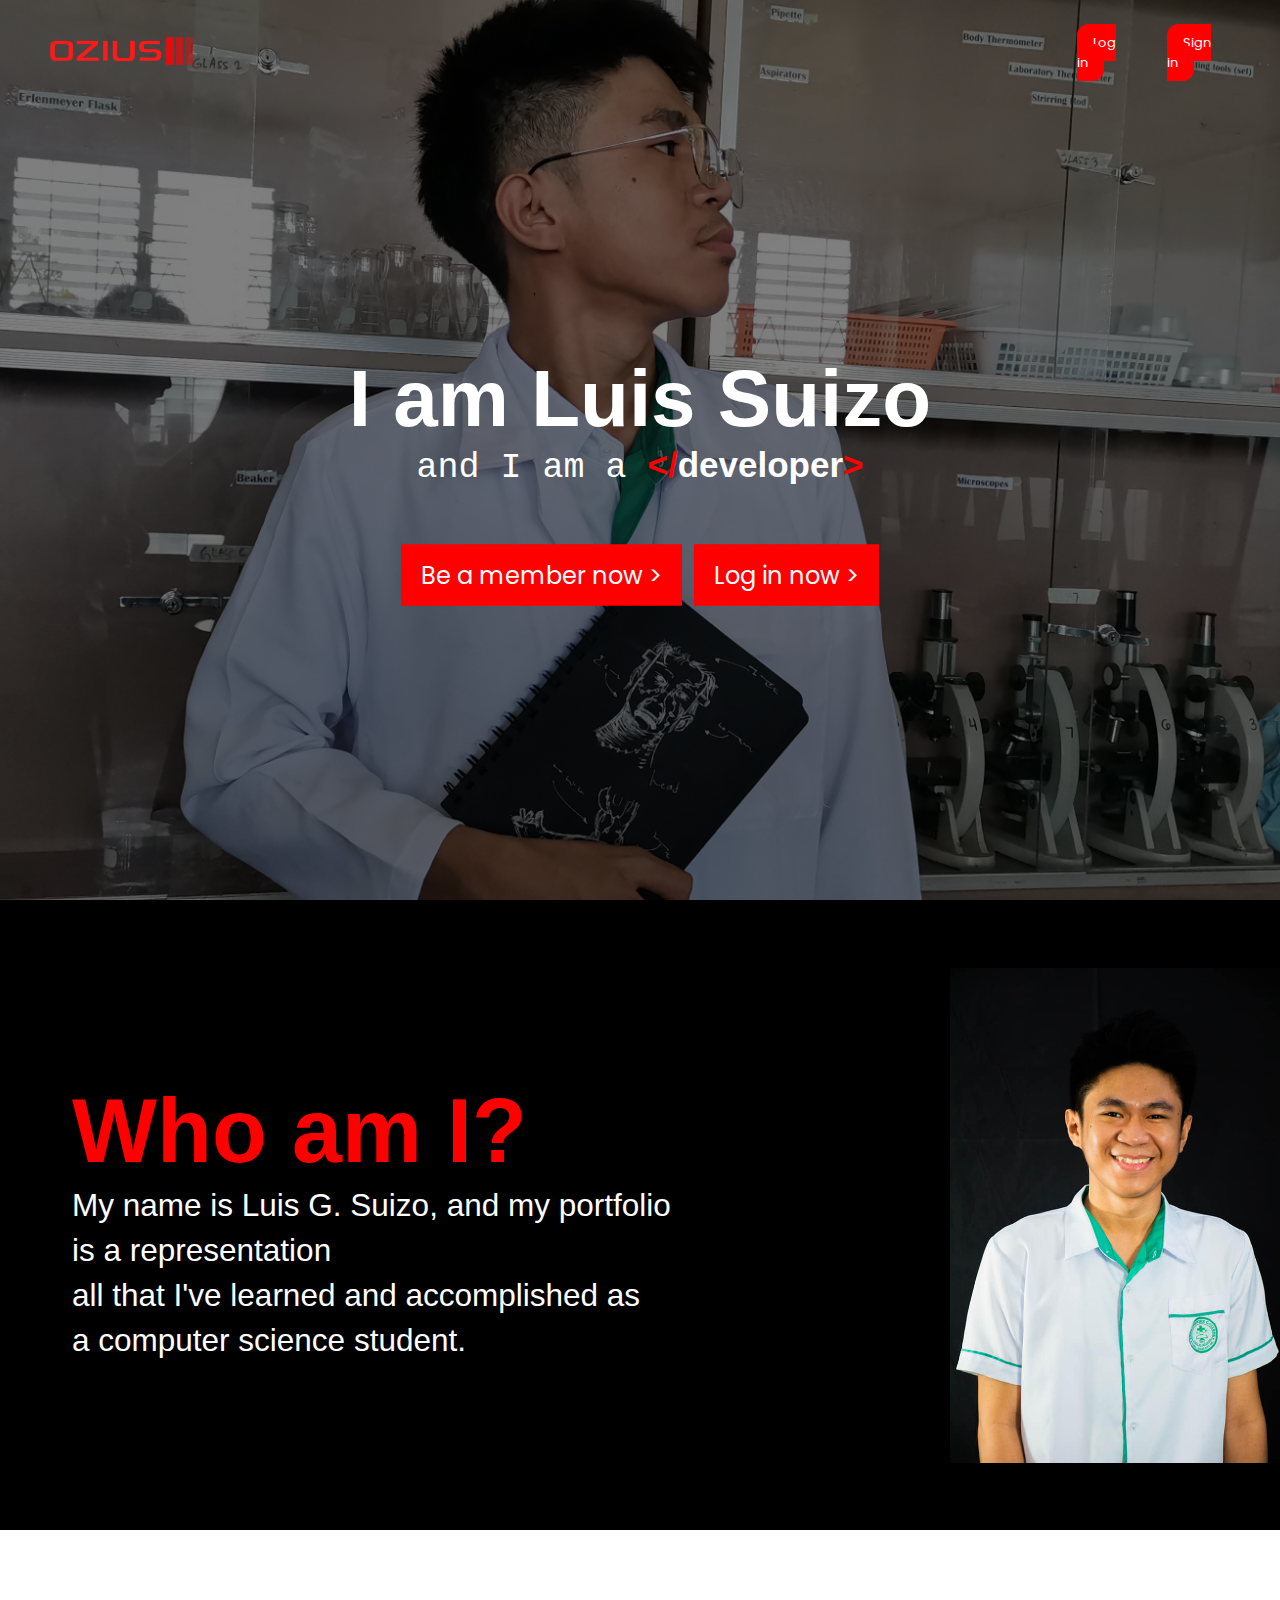
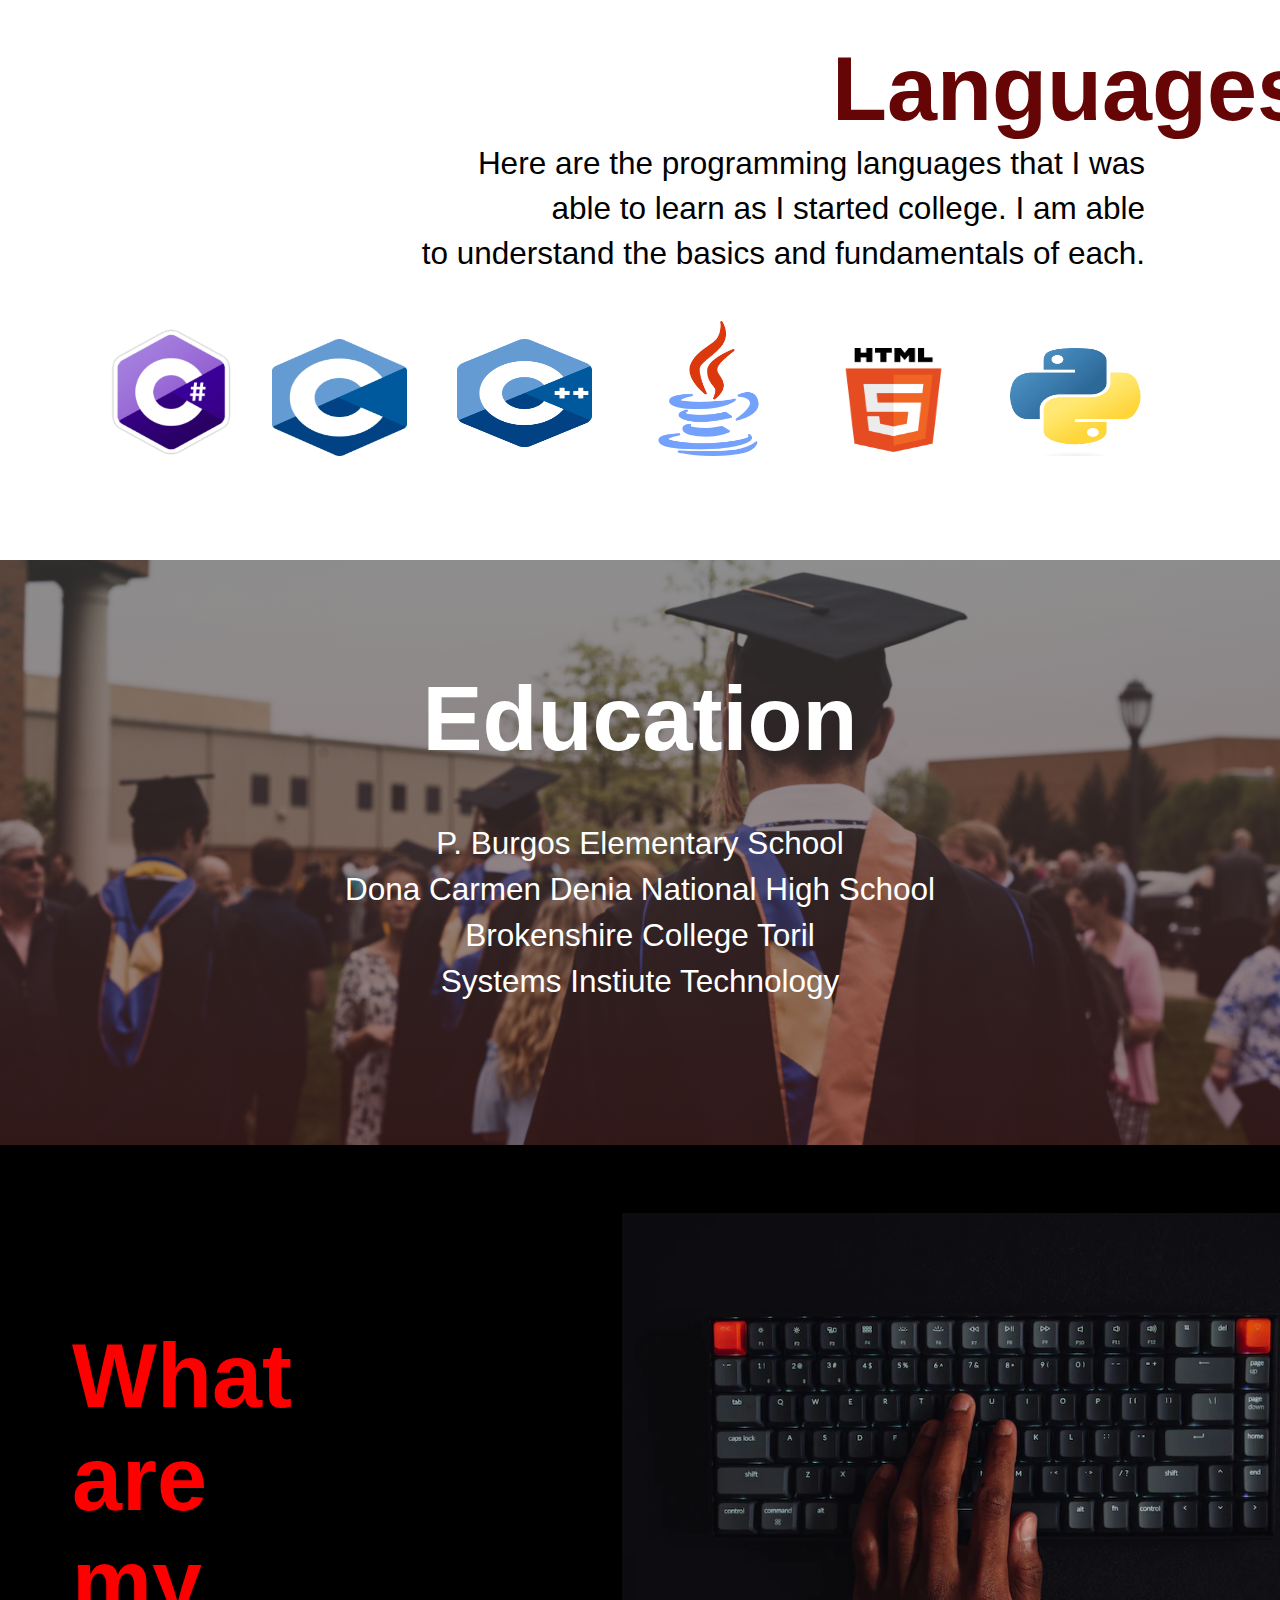
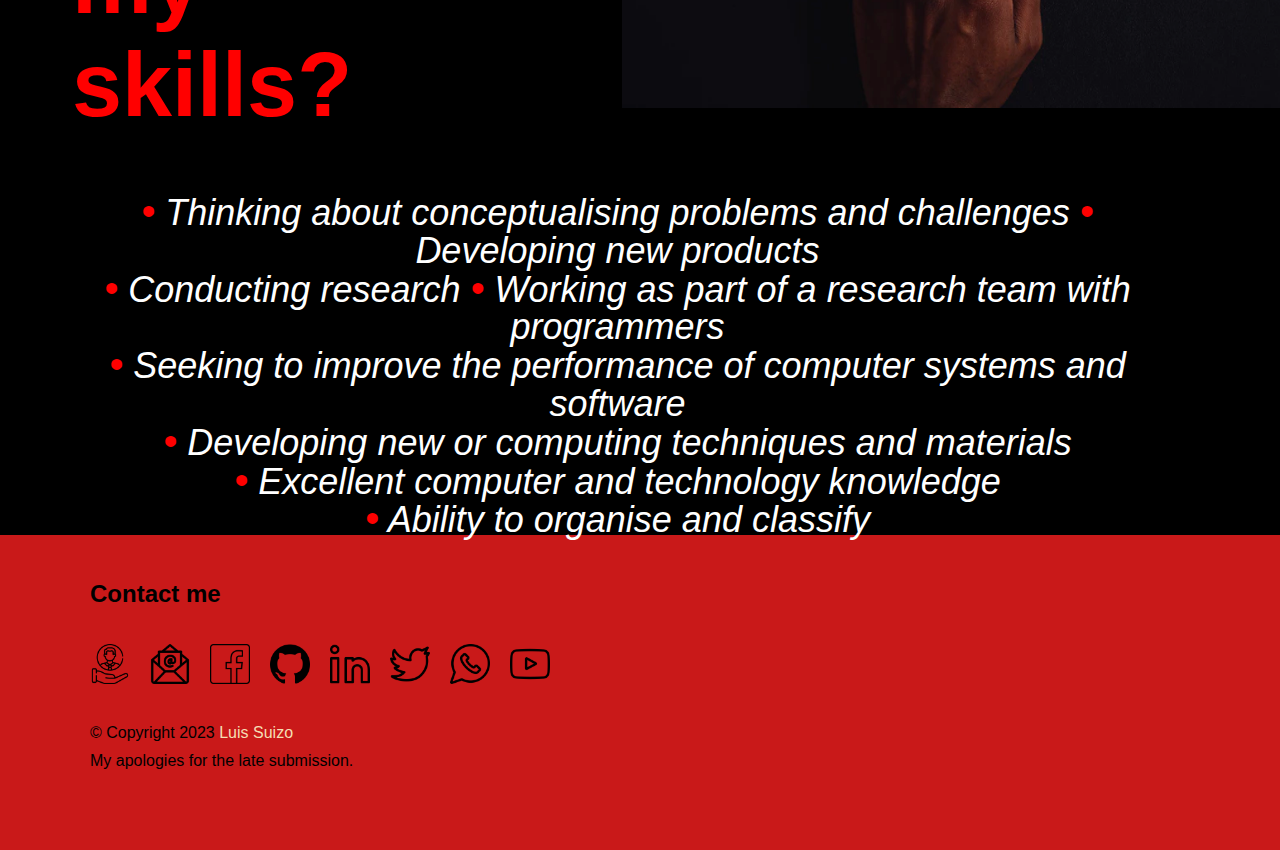
<file: html/index.html>
<!DOCTYPE html>
<html>
	<head>
		<meta name="viewpoint" content = "with"=device-width, initial
		-scale=1.0>
		<title> Suizo's Portfolio </title>
		<link rel="preconnect" href="https://fonts.googleapis.com">
		<link rel="preconnect" href="https://fonts.gstatic.com" crossorigin>
		<link href="https://fonts.googleapis.com/css2?family=Poppins:wght@100;200;300;400;500;600;700&display=swap" rel="stylesheet">

		<link rel="stylesheet" href="../css/style.css">
	</head>
	
	<body>
		<header>
			<nav> 
				<a href="index.html"><img src="../source/logo.png"> </a>
				<div class ="buttons">
					<a href="log-in.html">Log in</a>
				</div>
				<div class ="buttons">
					<a href="sign-in.html">Sign in</a>
				</div>
			</nav>	
		</header>

		<main class ="bgText">
			<h1>I am Luis Suizo</h1>
			<p class ="sub">and I am a <b style="color: red">&lt;/<b style="color:white">developer</b>&gt;</b> </p>
			<div class="aboutMe">
				<a href=sign-in.html> Be a member now &gt;</a>
			</div>
			<div class="aboutMe">
				<a href=log-in.html> Log in now &gt;</a>
			</div>
		</main>

		<section class="section1">
			<div>
				<h1>Who am I?</h1>
				<p>My name is Luis G. Suizo, and my portfolio is a representation <br> all that I've learned and accomplished as <br> a computer science student.</p>
			</div>

			<div class="pic">
				<img src="../source/picture.jpg">
			</div>
		</section> 

		<section class="section2">
			<div>
				<h1>Languages</h1>
				<p>Here are the programming languages that I was <br> able to learn as I started college. I am able <br> to understand the basics and fundamentals of each.</p>
			</div>

			<div class="icons">
				<img src="../source/csharp.png" id="csharp">
				<img src="../source/c.png" id="c">
				<img src="../source/c++.png" id="cplus">
				<img src="../source/java.png">
				<img src="../source/html.png" id="html">
				<img src="../source/python.png" id="python">
			</div>
		</section>

		<section class="section3">
			<h1>Education</h1>
			<ul>
				<li><a href="https://www.facebook.com/PadreBurgosElementarySchool">P. Burgos Elementary School</a></li>
				<li><a href="https://www.facebook.com/dcdnhsdavaocity">Dona Carmen Denia National High School</a></li>
				<li><a href="https://www.facebook.com/bctoril">Brokenshire College Toril</a></li>
				<li><a href="https://www.facebook.com/davao.sti.edu">Systems Instiute Technology</a></li>
			</ul>
		</section>

		<section class="section1" id="section4">
			<div>
				<h1>What are my skills?</h1>
			</div>
			<div class="skillicons">
				<img src="../source/skills.jpg" id="skills">
			</div>		
		</section> 

		<div class="section5">
			<p><span>•</span> Thinking about conceptualising problems and challenges <span>•</span> Developing new products <br> <span>•</span> Conducting research <span>•</span> Working as part of a research team with programmers <br> <span>•</span> Seeking to improve the performance of computer systems and software <br><span>•</span> Developing new or computing techniques and materials <br><span>•</span> Excellent computer and technology knowledge <br><span>•</span> Ability to organise and classify </p>
		</div>
		<footer>
			<h2>Contact me</h2>
			<div class="social-icons">
				<a href="https://www.onlinejobs.ph/jobseekers/info/2353336" id="employee"><img src="../source/employee.png" alt="" width="80px"></a>
				<a href="mailto:Lsuizo72@gmail.com"><img src="../source/email.png" alt="" width="80px"></a>
				<a href="https://www.facebook.com/luis.suizo.1"><img src="../source/fb.png" alt="" width="80px"></a>
				<a href="https://github.com/ozius22"><img src="../source/github.png" alt="" width="80px"></a>
				<a href="https://www.linkedin.com/in/luis-suizo-a37484258/"><img src="../source/linkedin.png" alt="" width="80px"></a>
				<a href="https://twitter.com/lsuizo72"><img src="../source/twitter.png" alt="" width="80px"></a>
				<a href="https://wa.me/+639566401574"><img src="../source/whatsapp.png" alt="" width="80px"></a>
				<a href="https://www.youtube.com/channel/UCvN6ZwBDRQtqPCNujXY4bcA"><img src="../source/youtube.png" alt="" width="80px"></a>
			</div>
			<br>
			<p>© Copyright 2023 <span>Luis Suizo</span></p>
			<p>My apologies for the late submission.</p>
		</footer>
	</body>
</html>
</file>
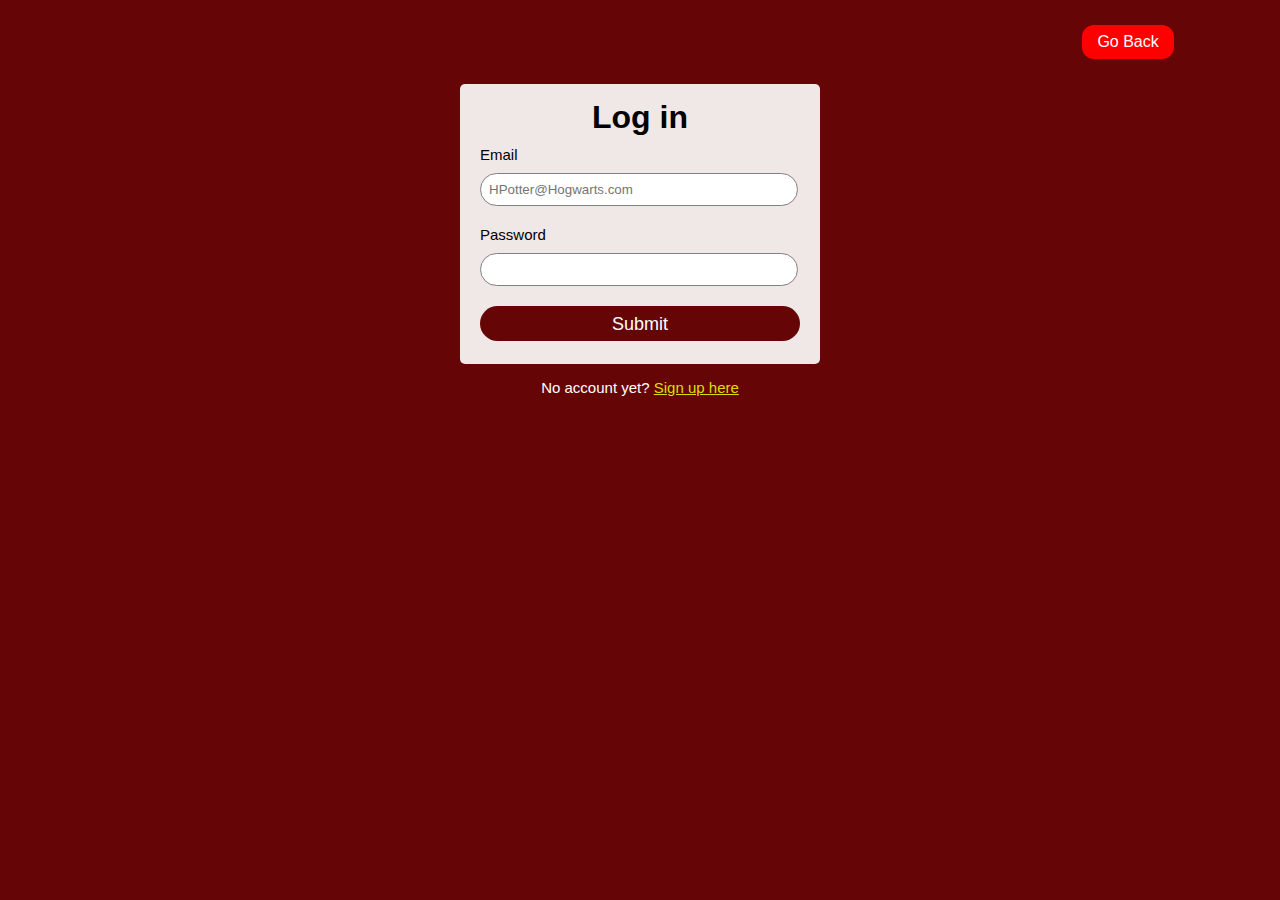
<file: html/log-in.html>
<!DOCTYPE html>
<html lang="en">
<head>
    <meta charset="UTF-8">
    <meta http-equiv="X-UA-Compatible" content="IE=edge">
    <meta name="viewport" content="width=device-width, initial-scale=1.0">
    <title>Document</title>

    <link rel="stylesheet" href="../css/form.css">
</head>
<body>
    <a href="index.html" class="return">Go Back</a>
    <section class="loginsection">
        <h1>Log in</h1>
        <form action="">
            <label>Email</label>
            <input type="email" placeholder="HPotter@Hogwarts.com" required>
            <label>Password</label>
            <input type="password" placeholder="" required>
            <input type="submit" value="Submit">
        </form>
    </section>
    <p class="paragraph2">No account yet? <a href="sign-in.html"> Sign up here</a></p>
</body>
</html>
</file>
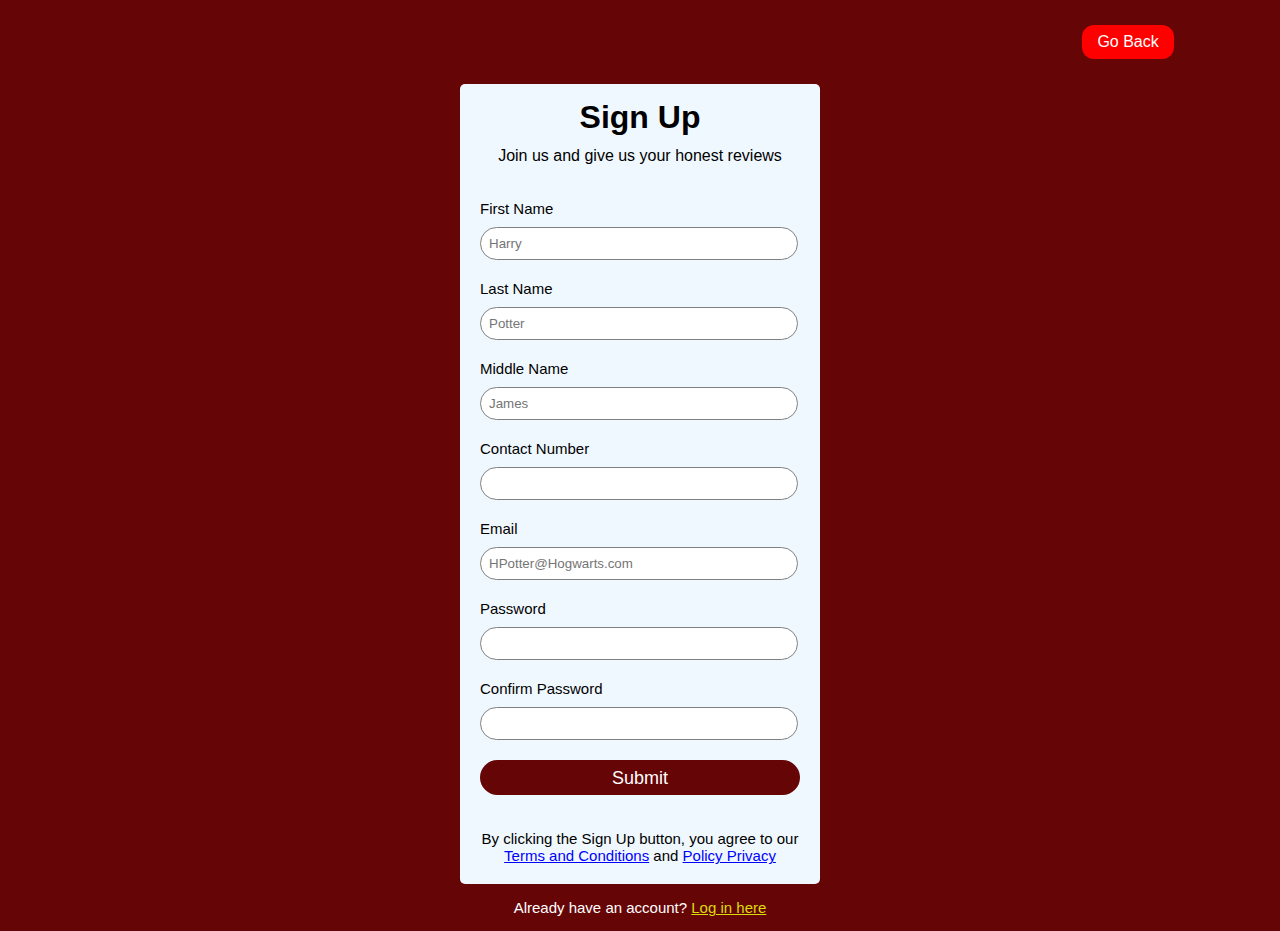
<file: html/sign-in.html>
<!DOCTYPE html>
<html lang="en">
<head>
    <meta charset="UTF-8">
    <meta http-equiv="X-UA-Compatible" content="IE=edge">
    <meta name="viewport" content="width=device-width, initial-scale=1.0">
    <title>Sign in</title>

    <link rel="stylesheet" href="../css/form.css">
</head>
<body>
    <a href="index.html" class="return">Go Back</a>
    <section>
        <h1>Sign Up</h1>
        <h4>Join us and give us your honest reviews</h4>
        <form>
            <label for="">First Name</label>
            <input type="text" placeholder="Harry">
            <label>Last Name</label>
            <input type="text" placeholder="Potter">
            <label>Middle Name</label>
            <input type="text" placeholder="James">
            <label>Contact Number</label>
            <input type="tel" placeholder="">
            <label>Email</label>
            <input type="email" placeholder="HPotter@Hogwarts.com" required>
            <label>Password</label>
            <input type="password" placeholder="" required>
            <label>Confirm Password</label>
            <input type="password" placeholder="">
            <input type="submit" value="Submit">
        </form>
        <p>By clicking the Sign Up button, you agree to our <br> <a href="#"> Terms and Conditions</a> and <a href="#"> Policy Privacy</a> </p>
    </section>
    <p class="paragraph2">Already have an account? <a href="log-in.html"> Log in here</a></p>
</body>
</html>
</file>
<file: css/style.css>
* {
	margin: 0;
	padding: 0;
	border: 0;
	font-family: sans-serif;
	box-sizing: border-box;
}

header {
	min-height: 100vh;
	width: 100%;
	background-image: linear-gradient(rgba(0, 0, 0, 0.5), rgba(0, 0, 0, 0.5)), url("../source/bg.jpg");
	background-position: center;
	background-size: cover;
	position: relative;
	
}

nav {
	display: flex;
	padding: 25px 30px;
	align-items: center;
}

nav img {
	width: 185px;
	padding: 1px 20px;
	margin-right: 850px;
}

.buttons {
	padding: 8px 12px;
}

.buttons a{
	border: 1.5px red solid;
	padding: 8px 15px;
	background-color: #FF0000;
	border-radius: 12px;
	color: #fff;
	text-align: center;
	text-decoration: none;
	font-family: 'Poppins';
	font-size: 13px;

}

.buttons a:hover{
	background-color: darkred;
	border: 1.5px white solid;
	transition: 0.5s;
}

.bgText{
	width: 80%;
	padding-top: 65px;
	padding-bottom: 20px;

	font-size: 40px;
	text-align: center; 
	color: white;
	font-family: sans-serif;
	font-weight: bold;
	
	position: absolute;
	top: 50%;
	left: 50%;
	transform: translate(-50%, -50%);
}

.sub {
	font-family: 'courier new';
	font-size: 35px;
	font-weight: normal;
	margin-bottom: 60px;
}

.aboutMe {
	display: inline-block;
}

.aboutMe a{
	font-family: 'poppins';
	font-size: 24px;
	text-decoration: none;
	font-weight: normal;
	background-color: red;
	color: white;
	padding: 12px 18px;
	border: 2px red solid;
}

.aboutMe a:hover{
	background-color: darkred;
	transition: 1s;
	border-color: white;
}

.section1 {
	height: 70vh;
	background: black;
	display: flex;
}

.section1 div {
	color: white;
}

.section1 div img{
	height: 55vh;
	margin-top: 7.5vh;
	margin-left: 30vh;
}

.section1 h1 {
	font-size: 10vh;
	padding-top: 20vh;
	padding-left: 8vh;
	color: #FF0000;
}

.section1 p {
	padding-left: 8vh;
	font-size: 3.5vh;
	line-height: 5vh;
}

.section2 {
	height: 70vh;
	
}

.section2 h1 {
	font-size: 10vh;
	padding-top: 12vh;
	padding-left: 65%;
	color: #660505;
}

.section2 p {
	text-align: right;
	padding-right: 15vh;
	font-size: 3.5vh;
	line-height: 5vh;
}

.icons{
	margin-top: 5vh;
	text-align: right;
}

.icons img {
	width: 15vh;
	margin-right: 15vh;
	margin-left: -10vh;
}

#csharp {
	height: 14.2vh;
	width: 140px;
	margin-right: 13vh;
}

#html {
	height: 12vh;
	padding-bottom: 0.5vh;
}

#python {
	height: 12vh;
}

#c {
	height: 13vh;
}

#cplus {
	height: 12vh;
	margin-bottom: 1vh;
}

.section3 {
	width: 100%;
	background-image: linear-gradient(rgba(56, 55, 55, 0.5), rgba(66, 17, 17, 0.5)), url("../source/graduation.png");
	background-position: center;
	background-size: cover;
	position: relative;
	height: 65vh;
	text-align: center;
}

.section3 h1 {
	font-size: 10vh;
	padding-top: 12vh;
	color: white;
	padding-bottom: 5vh;
}

.section3 ul li a {
	color: white;
	text-decoration: none;
	font-size: 3.5vh;
	
}

.section3 ul li {
	margin-top: 1vh;
}

#skills {
	text-align: right ;
	margin-right: 15vh;
	width: 80vh;
}

.section5 {
	width: 100%;
	height: 40svh;
	background: black;
}

.section5 p {
	padding-top: 2vh;
	font-size: 4vh;
	color: #fff;
	margin-left: 10vh;
	margin-right: 15vh;
	text-align: center;
	line-height: 4.2vh;
	font-style: italic;
	font-weight:lighter ;
}

.section5 p span {
	color: #FF0000;
	font-size: 40px;
}

footer {
	height: 35vh;
	background: #c91919;
}

footer h2 {
	padding-top: 5vh;
	padding-left: 10vh;
	color: rgb(0, 0, 0);
}

footer .social-icons {
	padding-top: 4vh;
	display: flex;
}

.social-icons a img {
	margin-right: 20px;
	width: 40px;
}

.social-icons #employee {
	padding-left: 10vh;
}
footer p {
	line-height: 0.1vh;
	padding-top: 3vh;
	padding-left: 10vh;
}

footer p span {
	color: wheat;
}
</file>
<file: css/form.css>
body {
    background: #660505;
    font-family: sans-serif;
}

section {
    width: 360px;
    height: 800px;
    margin: auto;
    background-color: aliceblue;
    border-radius: 5px;
}

h1 {
    text-align: center;
    padding-top: 15px;
    margin-bottom: -10px;
}

h4 {
    text-align: center;
    font-weight: lighter; 
    margin-bottom: 35px;
}

form {
    width: 300px;
    margin-left: 20px;
}

form label {
    display: flex;
    margin-top: 20px;
    margin-bottom: 10px;
    font-size: 15px;
}

form input {
    width: 100%;
    padding: 8px;
    border: none;
    border: 1px, solid gray;
    border-radius: 20px;
    outline: none;

}

input[type="submit"] {
    width: 320px;
    height: 35px;
    margin-top: 20px;
    border: none;
    background-color: #660505;
    color: white;
    font-size: 18px;
}

input[type="submit"]:hover {
    background-color: red;
    color: #ffffff;
    cursor: pointer;
    transition: 1s;
}

p {
    text-align: center;
    padding-top: 20px;
    font-size: 15px;
}

.paragraph2 {
    text-align: center;
    color: white;
    font-size: 15px;
    margin-top: -5px;

}

a {
    color: blue;
}

.paragraph2 a {
    color: #dadd08;
}

.return {
    display: flex;
    margin: 25px;
    margin-left: 85%;
    padding: 8px 15px;
    width: 62px;
    text-decoration: none;
	background-color: #FF0000;
	border-radius: 12px;
	color: #fff;
}

.return:hover {
    background-color: darkred;
	transition: 1s;
    border: 1px solid white;
}

.loginsection {
    width: 360px;
    height: 280px;
    background-color: rgb(240, 231, 231);
    margin: auto;
    border-radius: 5px;
}
</file>
